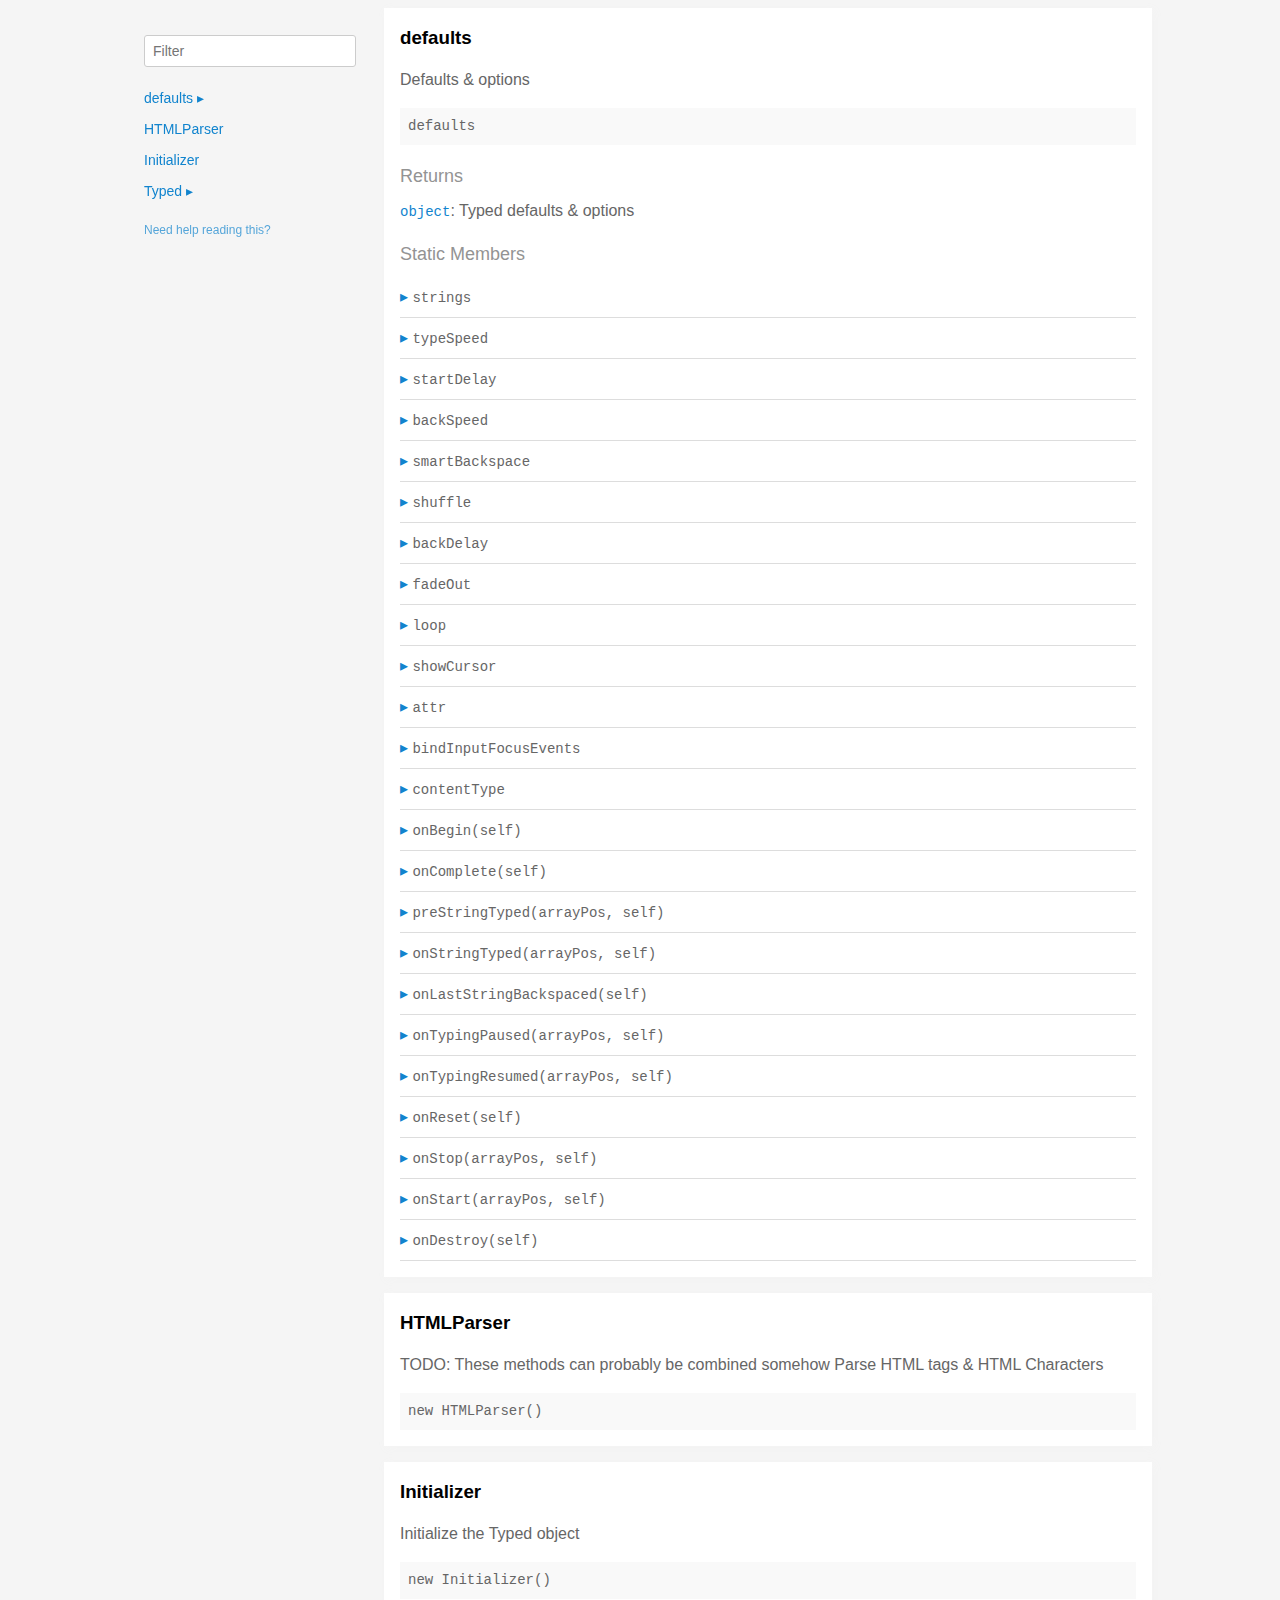
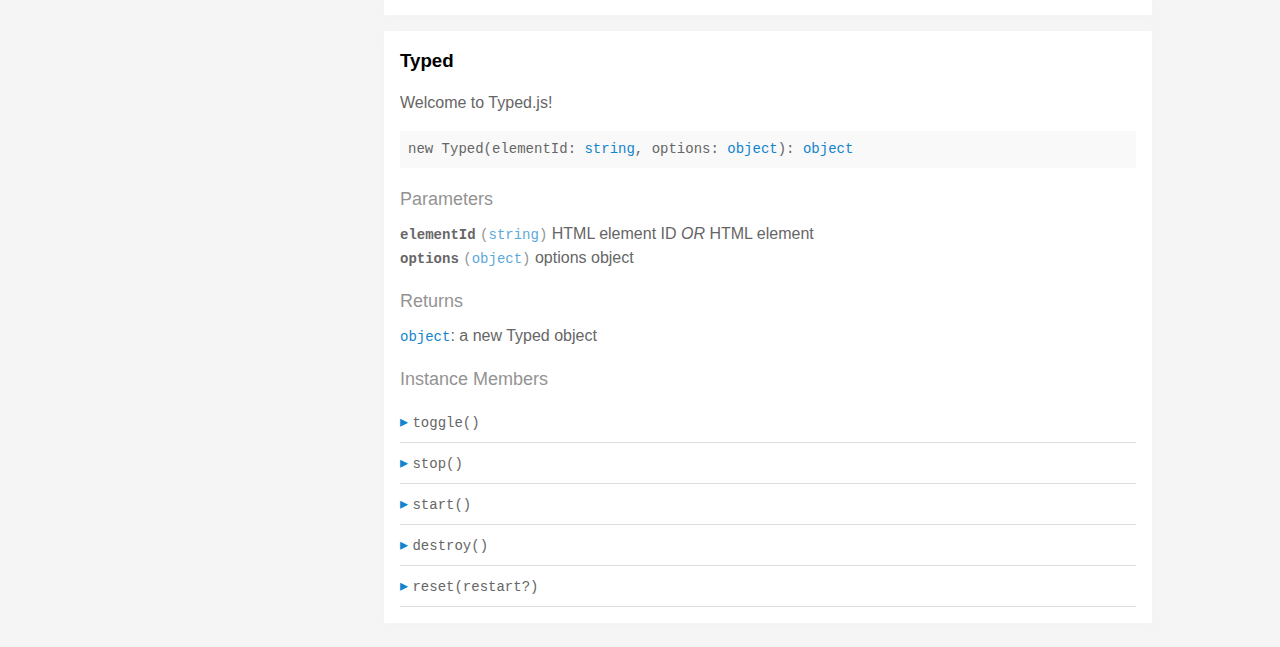
<file: js/typed.js-master/docs/index.html>
<!doctype html>
<html>
<head>
  <meta charset='utf-8' />
  <title>  | Documentation</title>
  <meta name='viewport' content='width=device-width,initial-scale=1'>
  <link href='assets/bass.css' type='text/css' rel='stylesheet' />
  <link href='assets/style.css' type='text/css' rel='stylesheet' />
  <link href='assets/github.css' type='text/css' rel='stylesheet' />
</head>
<body class='documentation'>
  <div class='max-width-4 mx-auto'>
    <div class='clearfix md-mxn2'>
      <div class='fixed xs-hide fix-3 overflow-auto max-height-100'>
        <div class='py1 px2'>
          <h3 class='mb0 no-anchor'></h3>
          <div class='mb1'><code></code></div>
          <input
            placeholder='Filter'
            id='filter-input'
            class='col12 block input'
            type='text' />
          <div id='toc'>
            <ul class='list-reset h5 py1-ul'>
              
                
                <li><a
                  href='#defaults'
                  class=" toggle-sibling">
                  defaults
                  <span class='icon'>▸</span>
                </a>
                
                <div class='toggle-target display-none'>
                  
                  <ul class='list-reset py1-ul pl1'>
                    <li class='h5'><span>Static members</span></li>
                    
                      <li><a
                        href='#defaults.strings'
                        class='regular pre-open'>
                        .strings
                      </a></li>
                    
                      <li><a
                        href='#defaults.typeSpeed'
                        class='regular pre-open'>
                        .typeSpeed
                      </a></li>
                    
                      <li><a
                        href='#defaults.startDelay'
                        class='regular pre-open'>
                        .startDelay
                      </a></li>
                    
                      <li><a
                        href='#defaults.backSpeed'
                        class='regular pre-open'>
                        .backSpeed
                      </a></li>
                    
                      <li><a
                        href='#defaults.smartBackspace'
                        class='regular pre-open'>
                        .smartBackspace
                      </a></li>
                    
                      <li><a
                        href='#defaults.shuffle'
                        class='regular pre-open'>
                        .shuffle
                      </a></li>
                    
                      <li><a
                        href='#defaults.backDelay'
                        class='regular pre-open'>
                        .backDelay
                      </a></li>
                    
                      <li><a
                        href='#defaults.fadeOut'
                        class='regular pre-open'>
                        .fadeOut
                      </a></li>
                    
                      <li><a
                        href='#defaults.loop'
                        class='regular pre-open'>
                        .loop
                      </a></li>
                    
                      <li><a
                        href='#defaults.showCursor'
                        class='regular pre-open'>
                        .showCursor
                      </a></li>
                    
                      <li><a
                        href='#defaults.attr'
                        class='regular pre-open'>
                        .attr
                      </a></li>
                    
                      <li><a
                        href='#defaults.bindInputFocusEvents'
                        class='regular pre-open'>
                        .bindInputFocusEvents
                      </a></li>
                    
                      <li><a
                        href='#defaults.contentType'
                        class='regular pre-open'>
                        .contentType
                      </a></li>

                      <li><a
                        href='#defaults.onBegin'
                        class='regular pre-open'>
                        .onBegin
                      </a></li>

                      <li><a
                        href='#defaults.onComplete'
                        class='regular pre-open'>
                        .onComplete
                      </a></li>
                    
                      <li><a
                        href='#defaults.preStringTyped'
                        class='regular pre-open'>
                        .preStringTyped
                      </a></li>
                    
                      <li><a
                        href='#defaults.onStringTyped'
                        class='regular pre-open'>
                        .onStringTyped
                      </a></li>
                    
                      <li><a
                        href='#defaults.onLastStringBackspaced'
                        class='regular pre-open'>
                        .onLastStringBackspaced
                      </a></li>
                    
                      <li><a
                        href='#defaults.onTypingPaused'
                        class='regular pre-open'>
                        .onTypingPaused
                      </a></li>
                    
                      <li><a
                        href='#defaults.onTypingResumed'
                        class='regular pre-open'>
                        .onTypingResumed
                      </a></li>
                    
                      <li><a
                        href='#defaults.onReset'
                        class='regular pre-open'>
                        .onReset
                      </a></li>
                    
                      <li><a
                        href='#defaults.onStop'
                        class='regular pre-open'>
                        .onStop
                      </a></li>
                    
                      <li><a
                        href='#defaults.onStart'
                        class='regular pre-open'>
                        .onStart
                      </a></li>
                    
                      <li><a
                        href='#defaults.onDestroy'
                        class='regular pre-open'>
                        .onDestroy
                      </a></li>
                    
                    </ul>
                  
                  
                  
                </div>
                
                </li>
              
                
                <li><a
                  href='#htmlparser'
                  class="">
                  HTMLParser
                  
                </a>
                
                </li>
              
                
                <li><a
                  href='#initializer'
                  class="">
                  Initializer
                  
                </a>
                
                </li>
              
                
                <li><a
                  href='#typed'
                  class=" toggle-sibling">
                  Typed
                  <span class='icon'>▸</span>
                </a>
                
                <div class='toggle-target display-none'>
                  
                  
                    <ul class='list-reset py1-ul pl1'>
                      <li class='h5'><span>Instance members</span></li>
                      
                      <li><a
                        href='#Typed#toggle'
                        class='regular pre-open'>
                        #toggle
                      </a></li>
                      
                      <li><a
                        href='#Typed#stop'
                        class='regular pre-open'>
                        #stop
                      </a></li>
                      
                      <li><a
                        href='#Typed#start'
                        class='regular pre-open'>
                        #start
                      </a></li>
                      
                      <li><a
                        href='#Typed#destroy'
                        class='regular pre-open'>
                        #destroy
                      </a></li>
                      
                      <li><a
                        href='#Typed#reset'
                        class='regular pre-open'>
                        #reset
                      </a></li>
                      
                    </ul>
                  
                  
                </div>
                
                </li>
              
            </ul>
          </div>
          <div class='mt1 h6 quiet'>
            <a href='http://documentation.js.org/reading-documentation.html'>Need help reading this?</a>
          </div>
        </div>
      </div>
      <div class='fix-margin-3'>
        
          
            <section class='p2 mb2 clearfix bg-white minishadow'>

  
  <div class='clearfix'>
    
    <h3 class='fl m0' id='defaults'>
      defaults
    </h3>
    
    
  </div>
  

  <p>Defaults &#x26; options</p>


  <div class='pre p1 fill-light mt0'>defaults</div>
  
  

  
  
  
  
  

  

  

  
    
      <div class='py1 quiet mt1 prose-big'>Returns</div>
      <code><a href="https://developer.mozilla.org/en-US/docs/Web/JavaScript/Reference/Global_Objects/Object">object</a></code>:
        Typed defaults &#x26; options

      
    
  

  

  

  
    <div class='py1 quiet mt1 prose-big'>Static Members</div>
    <div class="clearfix">
  
    <div class='border-bottom' id='defaults.strings'>
      <div class="clearfix small pointer toggle-sibling">
        <div class="py1 contain">
            <a class='icon pin-right py1 dark-link caret-right'>▸</a>
            <span class='code strong strong truncate'>strings</span>
        </div>
      </div>
      <div class="clearfix display-none toggle-target">
        <section class='p2 mb2 clearfix bg-white minishadow'>

  

  

  <div class='pre p1 fill-light mt0'>strings</div>
  
  

  
  
  
  
  

  

  
    <div class='py1 quiet mt1 prose-big'>Properties</div>
    <div>
      
        <div class='space-bottom0'>
          <span class='code bold'>strings</span> <code class='quiet'>(<a href="https://developer.mozilla.org/en-US/docs/Web/JavaScript/Reference/Global_Objects/Array">array</a>)</code>
          : strings to be typed

          
        </div>
      
        <div class='space-bottom0'>
          <span class='code bold'>stringsElement</span> <code class='quiet'>(<a href="https://developer.mozilla.org/en-US/docs/Web/JavaScript/Reference/Global_Objects/String">string</a>)</code>
          : ID of element containing string children

          
        </div>
      
    </div>
  

  

  

  

  

  

  
</section>

      </div>
    </div>
  
    <div class='border-bottom' id='defaults.typeSpeed'>
      <div class="clearfix small pointer toggle-sibling">
        <div class="py1 contain">
            <a class='icon pin-right py1 dark-link caret-right'>▸</a>
            <span class='code strong strong truncate'>typeSpeed</span>
        </div>
      </div>
      <div class="clearfix display-none toggle-target">
        <section class='p2 mb2 clearfix bg-white minishadow'>

  

  

  <div class='pre p1 fill-light mt0'>typeSpeed</div>
  
  

  
  
  
  
  

  

  
    <div class='py1 quiet mt1 prose-big'>Properties</div>
    <div>
      
        <div class='space-bottom0'>
          <span class='code bold'>typeSpeed</span> <code class='quiet'>(<a href="https://developer.mozilla.org/en-US/docs/Web/JavaScript/Reference/Global_Objects/Number">number</a>)</code>
          : type speed in milliseconds

          
        </div>
      
    </div>
  

  

  

  

  

  

  
</section>

      </div>
    </div>
  
    <div class='border-bottom' id='defaults.startDelay'>
      <div class="clearfix small pointer toggle-sibling">
        <div class="py1 contain">
            <a class='icon pin-right py1 dark-link caret-right'>▸</a>
            <span class='code strong strong truncate'>startDelay</span>
        </div>
      </div>
      <div class="clearfix display-none toggle-target">
        <section class='p2 mb2 clearfix bg-white minishadow'>

  

  

  <div class='pre p1 fill-light mt0'>startDelay</div>
  
  

  
  
  
  
  

  

  
    <div class='py1 quiet mt1 prose-big'>Properties</div>
    <div>
      
        <div class='space-bottom0'>
          <span class='code bold'>startDelay</span> <code class='quiet'>(<a href="https://developer.mozilla.org/en-US/docs/Web/JavaScript/Reference/Global_Objects/Number">number</a>)</code>
          : time before typing starts in milliseconds

          
        </div>
      
    </div>
  

  

  

  

  

  

  
</section>

      </div>
    </div>
  
    <div class='border-bottom' id='defaults.backSpeed'>
      <div class="clearfix small pointer toggle-sibling">
        <div class="py1 contain">
            <a class='icon pin-right py1 dark-link caret-right'>▸</a>
            <span class='code strong strong truncate'>backSpeed</span>
        </div>
      </div>
      <div class="clearfix display-none toggle-target">
        <section class='p2 mb2 clearfix bg-white minishadow'>

  

  

  <div class='pre p1 fill-light mt0'>backSpeed</div>
  
  

  
  
  
  
  

  

  
    <div class='py1 quiet mt1 prose-big'>Properties</div>
    <div>
      
        <div class='space-bottom0'>
          <span class='code bold'>backSpeed</span> <code class='quiet'>(<a href="https://developer.mozilla.org/en-US/docs/Web/JavaScript/Reference/Global_Objects/Number">number</a>)</code>
          : backspacing speed in milliseconds

          
        </div>
      
    </div>
  

  

  

  

  

  

  
</section>

      </div>
    </div>
  
    <div class='border-bottom' id='defaults.smartBackspace'>
      <div class="clearfix small pointer toggle-sibling">
        <div class="py1 contain">
            <a class='icon pin-right py1 dark-link caret-right'>▸</a>
            <span class='code strong strong truncate'>smartBackspace</span>
        </div>
      </div>
      <div class="clearfix display-none toggle-target">
        <section class='p2 mb2 clearfix bg-white minishadow'>

  

  

  <div class='pre p1 fill-light mt0'>smartBackspace</div>
  
  

  
  
  
  
  

  

  
    <div class='py1 quiet mt1 prose-big'>Properties</div>
    <div>
      
        <div class='space-bottom0'>
          <span class='code bold'>smartBackspace</span> <code class='quiet'>(<a href="https://developer.mozilla.org/en-US/docs/Web/JavaScript/Reference/Global_Objects/Boolean">boolean</a>)</code>
          : only backspace what doesn't match the previous string

          
        </div>
      
    </div>
  

  

  

  

  

  

  
</section>

      </div>
    </div>
  
    <div class='border-bottom' id='defaults.shuffle'>
      <div class="clearfix small pointer toggle-sibling">
        <div class="py1 contain">
            <a class='icon pin-right py1 dark-link caret-right'>▸</a>
            <span class='code strong strong truncate'>shuffle</span>
        </div>
      </div>
      <div class="clearfix display-none toggle-target">
        <section class='p2 mb2 clearfix bg-white minishadow'>

  

  

  <div class='pre p1 fill-light mt0'>shuffle</div>
  
  

  
  
  
  
  

  

  
    <div class='py1 quiet mt1 prose-big'>Properties</div>
    <div>
      
        <div class='space-bottom0'>
          <span class='code bold'>shuffle</span> <code class='quiet'>(<a href="https://developer.mozilla.org/en-US/docs/Web/JavaScript/Reference/Global_Objects/Boolean">boolean</a>)</code>
          : shuffle the strings

          
        </div>
      
    </div>
  

  

  

  

  

  

  
</section>

      </div>
    </div>
  
    <div class='border-bottom' id='defaults.backDelay'>
      <div class="clearfix small pointer toggle-sibling">
        <div class="py1 contain">
            <a class='icon pin-right py1 dark-link caret-right'>▸</a>
            <span class='code strong strong truncate'>backDelay</span>
        </div>
      </div>
      <div class="clearfix display-none toggle-target">
        <section class='p2 mb2 clearfix bg-white minishadow'>

  

  

  <div class='pre p1 fill-light mt0'>backDelay</div>
  
  

  
  
  
  
  

  

  
    <div class='py1 quiet mt1 prose-big'>Properties</div>
    <div>
      
        <div class='space-bottom0'>
          <span class='code bold'>backDelay</span> <code class='quiet'>(<a href="https://developer.mozilla.org/en-US/docs/Web/JavaScript/Reference/Global_Objects/Number">number</a>)</code>
          : time before backspacing in milliseconds

          
        </div>
      
    </div>
  

  

  

  

  

  

  
</section>

      </div>
    </div>
  
    <div class='border-bottom' id='defaults.fadeOut'>
      <div class="clearfix small pointer toggle-sibling">
        <div class="py1 contain">
            <a class='icon pin-right py1 dark-link caret-right'>▸</a>
            <span class='code strong strong truncate'>fadeOut</span>
        </div>
      </div>
      <div class="clearfix display-none toggle-target">
        <section class='p2 mb2 clearfix bg-white minishadow'>

  

  

  <div class='pre p1 fill-light mt0'>fadeOut</div>
  
  

  
  
  
  
  

  

  
    <div class='py1 quiet mt1 prose-big'>Properties</div>
    <div>
      
        <div class='space-bottom0'>
          <span class='code bold'>fadeOut</span> <code class='quiet'>(<a href="https://developer.mozilla.org/en-US/docs/Web/JavaScript/Reference/Global_Objects/Boolean">boolean</a>)</code>
          : Fade out instead of backspace

          
        </div>
      
        <div class='space-bottom0'>
          <span class='code bold'>fadeOutClass</span> <code class='quiet'>(<a href="https://developer.mozilla.org/en-US/docs/Web/JavaScript/Reference/Global_Objects/String">string</a>)</code>
          : css class for fade animation

          
        </div>
      
        <div class='space-bottom0'>
          <span class='code bold'>fadeOutDelay</span> <code class='quiet'>(<a href="https://developer.mozilla.org/en-US/docs/Web/JavaScript/Reference/Global_Objects/Boolean">boolean</a>)</code>
          : Fade out delay in milliseconds

          
        </div>
      
    </div>
  

  

  

  

  

  

  
</section>

      </div>
    </div>
  
    <div class='border-bottom' id='defaults.loop'>
      <div class="clearfix small pointer toggle-sibling">
        <div class="py1 contain">
            <a class='icon pin-right py1 dark-link caret-right'>▸</a>
            <span class='code strong strong truncate'>loop</span>
        </div>
      </div>
      <div class="clearfix display-none toggle-target">
        <section class='p2 mb2 clearfix bg-white minishadow'>

  

  

  <div class='pre p1 fill-light mt0'>loop</div>
  
  

  
  
  
  
  

  

  
    <div class='py1 quiet mt1 prose-big'>Properties</div>
    <div>
      
        <div class='space-bottom0'>
          <span class='code bold'>loop</span> <code class='quiet'>(<a href="https://developer.mozilla.org/en-US/docs/Web/JavaScript/Reference/Global_Objects/Boolean">boolean</a>)</code>
          : loop strings

          
        </div>
      
        <div class='space-bottom0'>
          <span class='code bold'>loopCount</span> <code class='quiet'>(<a href="https://developer.mozilla.org/en-US/docs/Web/JavaScript/Reference/Global_Objects/Number">number</a>)</code>
          : amount of loops

          
        </div>
      
    </div>
  

  

  

  

  

  

  
</section>

      </div>
    </div>
  
    <div class='border-bottom' id='defaults.showCursor'>
      <div class="clearfix small pointer toggle-sibling">
        <div class="py1 contain">
            <a class='icon pin-right py1 dark-link caret-right'>▸</a>
            <span class='code strong strong truncate'>showCursor</span>
        </div>
      </div>
      <div class="clearfix display-none toggle-target">
        <section class='p2 mb2 clearfix bg-white minishadow'>

  

  

  <div class='pre p1 fill-light mt0'>showCursor</div>
  
  

  
  
  
  
  

  

  
    <div class='py1 quiet mt1 prose-big'>Properties</div>
    <div>
      
        <div class='space-bottom0'>
          <span class='code bold'>showCursor</span> <code class='quiet'>(<a href="https://developer.mozilla.org/en-US/docs/Web/JavaScript/Reference/Global_Objects/Boolean">boolean</a>)</code>
          : show cursor

          
        </div>
      
        <div class='space-bottom0'>
          <span class='code bold'>cursorChar</span> <code class='quiet'>(<a href="https://developer.mozilla.org/en-US/docs/Web/JavaScript/Reference/Global_Objects/String">string</a>)</code>
          : character for cursor

          
        </div>
      
        <div class='space-bottom0'>
          <span class='code bold'>autoInsertCss</span> <code class='quiet'>(<a href="https://developer.mozilla.org/en-US/docs/Web/JavaScript/Reference/Global_Objects/Boolean">boolean</a>)</code>
          : insert CSS for cursor and fadeOut into HTML 
<head>

          
        </div>
      
    </div>
  

  

  

  

  

  

  
</section>

      </div>
    </div>
  
    <div class='border-bottom' id='defaults.attr'>
      <div class="clearfix small pointer toggle-sibling">
        <div class="py1 contain">
            <a class='icon pin-right py1 dark-link caret-right'>▸</a>
            <span class='code strong strong truncate'>attr</span>
        </div>
      </div>
      <div class="clearfix display-none toggle-target">
        <section class='p2 mb2 clearfix bg-white minishadow'>

  

  

  <div class='pre p1 fill-light mt0'>attr</div>
  
  

  
  
  
  
  

  

  
    <div class='py1 quiet mt1 prose-big'>Properties</div>
    <div>
      
        <div class='space-bottom0'>
          <span class='code bold'>attr</span> <code class='quiet'>(<a href="https://developer.mozilla.org/en-US/docs/Web/JavaScript/Reference/Global_Objects/String">string</a>)</code>
          : attribute for typing
Ex: input placeholder, value, or just HTML text

          
        </div>
      
    </div>
  

  

  

  

  

  

  
</section>

      </div>
    </div>
  
    <div class='border-bottom' id='defaults.bindInputFocusEvents'>
      <div class="clearfix small pointer toggle-sibling">
        <div class="py1 contain">
            <a class='icon pin-right py1 dark-link caret-right'>▸</a>
            <span class='code strong strong truncate'>bindInputFocusEvents</span>
        </div>
      </div>
      <div class="clearfix display-none toggle-target">
        <section class='p2 mb2 clearfix bg-white minishadow'>

  

  

  <div class='pre p1 fill-light mt0'>bindInputFocusEvents</div>
  
  

  
  
  
  
  

  

  
    <div class='py1 quiet mt1 prose-big'>Properties</div>
    <div>
      
        <div class='space-bottom0'>
          <span class='code bold'>bindInputFocusEvents</span> <code class='quiet'>(<a href="https://developer.mozilla.org/en-US/docs/Web/JavaScript/Reference/Global_Objects/Boolean">boolean</a>)</code>
          : bind to focus and blur if el is text input

          
        </div>
      
    </div>
  

  

  

  

  

  

  
</section>

      </div>
    </div>
  
    <div class='border-bottom' id='defaults.contentType'>
      <div class="clearfix small pointer toggle-sibling">
        <div class="py1 contain">
            <a class='icon pin-right py1 dark-link caret-right'>▸</a>
            <span class='code strong strong truncate'>contentType</span>
        </div>
      </div>
      <div class="clearfix display-none toggle-target">
        <section class='p2 mb2 clearfix bg-white minishadow'>

  

  

  <div class='pre p1 fill-light mt0'>contentType</div>
  
  

  
  
  
  
  

  

  
    <div class='py1 quiet mt1 prose-big'>Properties</div>
    <div>
      
        <div class='space-bottom0'>
          <span class='code bold'>contentType</span> <code class='quiet'>(<a href="https://developer.mozilla.org/en-US/docs/Web/JavaScript/Reference/Global_Objects/String">string</a>)</code>
          : 'html' or 'null' for plaintext

          
        </div>
      
    </div>
  

  

  

  

  

  

  
</section>

      </div>
    </div>
  
    <div class='border-bottom' id='defaults.onBegin'>
      <div class="clearfix small pointer toggle-sibling">
        <div class="py1 contain">
            <a class='icon pin-right py1 dark-link caret-right'>▸</a>
            <span class='code strong strong truncate'>onBegin(self)</span>
        </div>
      </div>
      <div class="clearfix display-none toggle-target">
        <section class='p2 mb2 clearfix bg-white minishadow'>

  

  <p>Before it begins typing</p>

  <div class='pre p1 fill-light mt0'>onBegin(self: <a href="#typed">Typed</a>)</div>
  
    <div class='py1 quiet mt1 prose-big'>Parameters</div>
    <div class='prose'>
      
        <div class='space-bottom0'>
          <div>
            <span class='code bold'>self</span> <code class='quiet'>(<a href="#typed">Typed</a>)</code>
	    
          </div>
          
        </div>
      
    </div>
  
</section>

      </div>
    </div>

    <div class='border-bottom' id='defaults.onComplete'>
      <div class="clearfix small pointer toggle-sibling">
        <div class="py1 contain">
            <a class='icon pin-right py1 dark-link caret-right'>▸</a>
            <span class='code strong strong truncate'>onComplete(self)</span>
        </div>
      </div>
      <div class="clearfix display-none toggle-target">
        <section class='p2 mb2 clearfix bg-white minishadow'>

  

  <p>All typing is complete</p>


  <div class='pre p1 fill-light mt0'>onComplete(self: <a href="#typed">Typed</a>)</div>
  
  

  
  
  
  
  

  
    <div class='py1 quiet mt1 prose-big'>Parameters</div>
    <div class='prose'>
      
        <div class='space-bottom0'>
          <div>
            <span class='code bold'>self</span> <code class='quiet'>(<a href="#typed">Typed</a>)</code>
	    
          </div>
          
        </div>
      
    </div>
  

  

  

  

  

  

  

  
</section>

      </div>
    </div>
  
    <div class='border-bottom' id='defaults.preStringTyped'>
      <div class="clearfix small pointer toggle-sibling">
        <div class="py1 contain">
            <a class='icon pin-right py1 dark-link caret-right'>▸</a>
            <span class='code strong strong truncate'>preStringTyped(arrayPos, self)</span>
        </div>
      </div>
      <div class="clearfix display-none toggle-target">
        <section class='p2 mb2 clearfix bg-white minishadow'>

  

  <p>Before each string is typed</p>


  <div class='pre p1 fill-light mt0'>preStringTyped(arrayPos: <a href="https://developer.mozilla.org/en-US/docs/Web/JavaScript/Reference/Global_Objects/Number">number</a>, self: <a href="#typed">Typed</a>)</div>
  
  

  
  
  
  
  

  
    <div class='py1 quiet mt1 prose-big'>Parameters</div>
    <div class='prose'>
      
        <div class='space-bottom0'>
          <div>
            <span class='code bold'>arrayPos</span> <code class='quiet'>(<a href="https://developer.mozilla.org/en-US/docs/Web/JavaScript/Reference/Global_Objects/Number">number</a>)</code>
	    
          </div>
          
        </div>
      
        <div class='space-bottom0'>
          <div>
            <span class='code bold'>self</span> <code class='quiet'>(<a href="#typed">Typed</a>)</code>
	    
          </div>
          
        </div>
      
    </div>
  

  

  

  

  

  

  

  
</section>

      </div>
    </div>
  
    <div class='border-bottom' id='defaults.onStringTyped'>
      <div class="clearfix small pointer toggle-sibling">
        <div class="py1 contain">
            <a class='icon pin-right py1 dark-link caret-right'>▸</a>
            <span class='code strong strong truncate'>onStringTyped(arrayPos, self)</span>
        </div>
      </div>
      <div class="clearfix display-none toggle-target">
        <section class='p2 mb2 clearfix bg-white minishadow'>

  

  <p>After each string is typed</p>


  <div class='pre p1 fill-light mt0'>onStringTyped(arrayPos: <a href="https://developer.mozilla.org/en-US/docs/Web/JavaScript/Reference/Global_Objects/Number">number</a>, self: <a href="#typed">Typed</a>)</div>
  
  

  
  
  
  
  

  
    <div class='py1 quiet mt1 prose-big'>Parameters</div>
    <div class='prose'>
      
        <div class='space-bottom0'>
          <div>
            <span class='code bold'>arrayPos</span> <code class='quiet'>(<a href="https://developer.mozilla.org/en-US/docs/Web/JavaScript/Reference/Global_Objects/Number">number</a>)</code>
	    
          </div>
          
        </div>
      
        <div class='space-bottom0'>
          <div>
            <span class='code bold'>self</span> <code class='quiet'>(<a href="#typed">Typed</a>)</code>
	    
          </div>
          
        </div>
      
    </div>
  

  

  

  

  

  

  

  
</section>

      </div>
    </div>
  
    <div class='border-bottom' id='defaults.onLastStringBackspaced'>
      <div class="clearfix small pointer toggle-sibling">
        <div class="py1 contain">
            <a class='icon pin-right py1 dark-link caret-right'>▸</a>
            <span class='code strong strong truncate'>onLastStringBackspaced(self)</span>
        </div>
      </div>
      <div class="clearfix display-none toggle-target">
        <section class='p2 mb2 clearfix bg-white minishadow'>

  

  <p>During looping, after last string is typed</p>


  <div class='pre p1 fill-light mt0'>onLastStringBackspaced(self: <a href="#typed">Typed</a>)</div>
  
  

  
  
  
  
  

  
    <div class='py1 quiet mt1 prose-big'>Parameters</div>
    <div class='prose'>
      
        <div class='space-bottom0'>
          <div>
            <span class='code bold'>self</span> <code class='quiet'>(<a href="#typed">Typed</a>)</code>
	    
          </div>
          
        </div>
      
    </div>
  

  

  

  

  

  

  

  
</section>

      </div>
    </div>
  
    <div class='border-bottom' id='defaults.onTypingPaused'>
      <div class="clearfix small pointer toggle-sibling">
        <div class="py1 contain">
            <a class='icon pin-right py1 dark-link caret-right'>▸</a>
            <span class='code strong strong truncate'>onTypingPaused(arrayPos, self)</span>
        </div>
      </div>
      <div class="clearfix display-none toggle-target">
        <section class='p2 mb2 clearfix bg-white minishadow'>

  

  <p>Typing has been stopped</p>


  <div class='pre p1 fill-light mt0'>onTypingPaused(arrayPos: <a href="https://developer.mozilla.org/en-US/docs/Web/JavaScript/Reference/Global_Objects/Number">number</a>, self: <a href="#typed">Typed</a>)</div>
  
  

  
  
  
  
  

  
    <div class='py1 quiet mt1 prose-big'>Parameters</div>
    <div class='prose'>
      
        <div class='space-bottom0'>
          <div>
            <span class='code bold'>arrayPos</span> <code class='quiet'>(<a href="https://developer.mozilla.org/en-US/docs/Web/JavaScript/Reference/Global_Objects/Number">number</a>)</code>
	    
          </div>
          
        </div>
      
        <div class='space-bottom0'>
          <div>
            <span class='code bold'>self</span> <code class='quiet'>(<a href="#typed">Typed</a>)</code>
	    
          </div>
          
        </div>
      
    </div>
  

  

  

  

  

  

  

  
</section>

      </div>
    </div>
  
    <div class='border-bottom' id='defaults.onTypingResumed'>
      <div class="clearfix small pointer toggle-sibling">
        <div class="py1 contain">
            <a class='icon pin-right py1 dark-link caret-right'>▸</a>
            <span class='code strong strong truncate'>onTypingResumed(arrayPos, self)</span>
        </div>
      </div>
      <div class="clearfix display-none toggle-target">
        <section class='p2 mb2 clearfix bg-white minishadow'>

  

  <p>Typing has been started after being stopped</p>


  <div class='pre p1 fill-light mt0'>onTypingResumed(arrayPos: <a href="https://developer.mozilla.org/en-US/docs/Web/JavaScript/Reference/Global_Objects/Number">number</a>, self: <a href="#typed">Typed</a>)</div>
  
  

  
  
  
  
  

  
    <div class='py1 quiet mt1 prose-big'>Parameters</div>
    <div class='prose'>
      
        <div class='space-bottom0'>
          <div>
            <span class='code bold'>arrayPos</span> <code class='quiet'>(<a href="https://developer.mozilla.org/en-US/docs/Web/JavaScript/Reference/Global_Objects/Number">number</a>)</code>
	    
          </div>
          
        </div>
      
        <div class='space-bottom0'>
          <div>
            <span class='code bold'>self</span> <code class='quiet'>(<a href="#typed">Typed</a>)</code>
	    
          </div>
          
        </div>
      
    </div>
  

  

  

  

  

  

  

  
</section>

      </div>
    </div>
  
    <div class='border-bottom' id='defaults.onReset'>
      <div class="clearfix small pointer toggle-sibling">
        <div class="py1 contain">
            <a class='icon pin-right py1 dark-link caret-right'>▸</a>
            <span class='code strong strong truncate'>onReset(self)</span>
        </div>
      </div>
      <div class="clearfix display-none toggle-target">
        <section class='p2 mb2 clearfix bg-white minishadow'>

  

  <p>After reset</p>


  <div class='pre p1 fill-light mt0'>onReset(self: <a href="#typed">Typed</a>)</div>
  
  

  
  
  
  
  

  
    <div class='py1 quiet mt1 prose-big'>Parameters</div>
    <div class='prose'>
      
        <div class='space-bottom0'>
          <div>
            <span class='code bold'>self</span> <code class='quiet'>(<a href="#typed">Typed</a>)</code>
	    
          </div>
          
        </div>
      
    </div>
  

  

  

  

  

  

  

  
</section>

      </div>
    </div>
  
    <div class='border-bottom' id='defaults.onStop'>
      <div class="clearfix small pointer toggle-sibling">
        <div class="py1 contain">
            <a class='icon pin-right py1 dark-link caret-right'>▸</a>
            <span class='code strong strong truncate'>onStop(arrayPos, self)</span>
        </div>
      </div>
      <div class="clearfix display-none toggle-target">
        <section class='p2 mb2 clearfix bg-white minishadow'>

  

  <p>After stop</p>


  <div class='pre p1 fill-light mt0'>onStop(arrayPos: <a href="https://developer.mozilla.org/en-US/docs/Web/JavaScript/Reference/Global_Objects/Number">number</a>, self: <a href="#typed">Typed</a>)</div>
  
  

  
  
  
  
  

  
    <div class='py1 quiet mt1 prose-big'>Parameters</div>
    <div class='prose'>
      
        <div class='space-bottom0'>
          <div>
            <span class='code bold'>arrayPos</span> <code class='quiet'>(<a href="https://developer.mozilla.org/en-US/docs/Web/JavaScript/Reference/Global_Objects/Number">number</a>)</code>
	    
          </div>
          
        </div>
      
        <div class='space-bottom0'>
          <div>
            <span class='code bold'>self</span> <code class='quiet'>(<a href="#typed">Typed</a>)</code>
	    
          </div>
          
        </div>
      
    </div>
  

  

  

  

  

  

  

  
</section>

      </div>
    </div>
  
    <div class='border-bottom' id='defaults.onStart'>
      <div class="clearfix small pointer toggle-sibling">
        <div class="py1 contain">
            <a class='icon pin-right py1 dark-link caret-right'>▸</a>
            <span class='code strong strong truncate'>onStart(arrayPos, self)</span>
        </div>
      </div>
      <div class="clearfix display-none toggle-target">
        <section class='p2 mb2 clearfix bg-white minishadow'>

  

  <p>After start</p>


  <div class='pre p1 fill-light mt0'>onStart(arrayPos: <a href="https://developer.mozilla.org/en-US/docs/Web/JavaScript/Reference/Global_Objects/Number">number</a>, self: <a href="#typed">Typed</a>)</div>
  
  

  
  
  
  
  

  
    <div class='py1 quiet mt1 prose-big'>Parameters</div>
    <div class='prose'>
      
        <div class='space-bottom0'>
          <div>
            <span class='code bold'>arrayPos</span> <code class='quiet'>(<a href="https://developer.mozilla.org/en-US/docs/Web/JavaScript/Reference/Global_Objects/Number">number</a>)</code>
	    
          </div>
          
        </div>
      
        <div class='space-bottom0'>
          <div>
            <span class='code bold'>self</span> <code class='quiet'>(<a href="#typed">Typed</a>)</code>
	    
          </div>
          
        </div>
      
    </div>
  

  

  

  

  

  

  

  
</section>

      </div>
    </div>
  
    <div class='border-bottom' id='defaults.onDestroy'>
      <div class="clearfix small pointer toggle-sibling">
        <div class="py1 contain">
            <a class='icon pin-right py1 dark-link caret-right'>▸</a>
            <span class='code strong strong truncate'>onDestroy(self)</span>
        </div>
      </div>
      <div class="clearfix display-none toggle-target">
        <section class='p2 mb2 clearfix bg-white minishadow'>

  

  <p>After destroy</p>


  <div class='pre p1 fill-light mt0'>onDestroy(self: <a href="#typed">Typed</a>)</div>
  
  

  
  
  
  
  

  
    <div class='py1 quiet mt1 prose-big'>Parameters</div>
    <div class='prose'>
      
        <div class='space-bottom0'>
          <div>
            <span class='code bold'>self</span> <code class='quiet'>(<a href="#typed">Typed</a>)</code>
	    
          </div>
          
        </div>
      
    </div>
  

  

  

  

  

  

  

  
</section>

      </div>
    </div>
  
</div>

  

  

  
</section>

          
        
          
            <section class='p2 mb2 clearfix bg-white minishadow'>

  
  <div class='clearfix'>
    
    <h3 class='fl m0' id='htmlparser'>
      HTMLParser
    </h3>
    
    
  </div>
  

  <p>TODO: These methods can probably be combined somehow
Parse HTML tags &#x26; HTML Characters</p>


  <div class='pre p1 fill-light mt0'>new HTMLParser()</div>
  
  

  
  
  
  
  

  

  

  

  

  

  

  

  
</section>

          
        
          
            <section class='p2 mb2 clearfix bg-white minishadow'>

  
  <div class='clearfix'>
    
    <h3 class='fl m0' id='initializer'>
      Initializer
    </h3>
    
    
  </div>
  

  <p>Initialize the Typed object</p>


  <div class='pre p1 fill-light mt0'>new Initializer()</div>
  
  

  
  
  
  
  

  

  

  

  

  

  

  

  
</section>

          
        
          
            <section class='p2 mb2 clearfix bg-white minishadow'>

  
  <div class='clearfix'>
    
    <h3 class='fl m0' id='typed'>
      Typed
    </h3>
    
    
  </div>
  

  <p>Welcome to Typed.js!</p>


  <div class='pre p1 fill-light mt0'>new Typed(elementId: <a href="https://developer.mozilla.org/en-US/docs/Web/JavaScript/Reference/Global_Objects/String">string</a>, options: <a href="https://developer.mozilla.org/en-US/docs/Web/JavaScript/Reference/Global_Objects/Object">object</a>): <a href="https://developer.mozilla.org/en-US/docs/Web/JavaScript/Reference/Global_Objects/Object">object</a></div>
  
  

  
  
  
  
  

  
    <div class='py1 quiet mt1 prose-big'>Parameters</div>
    <div class='prose'>
      
        <div class='space-bottom0'>
          <div>
            <span class='code bold'>elementId</span> <code class='quiet'>(<a href="https://developer.mozilla.org/en-US/docs/Web/JavaScript/Reference/Global_Objects/String">string</a>)</code>
	    HTML element ID 
<em>OR</em>
 HTML element

          </div>
          
        </div>
      
        <div class='space-bottom0'>
          <div>
            <span class='code bold'>options</span> <code class='quiet'>(<a href="https://developer.mozilla.org/en-US/docs/Web/JavaScript/Reference/Global_Objects/Object">object</a>)</code>
	    options object

          </div>
          
        </div>
      
    </div>
  

  

  
    
      <div class='py1 quiet mt1 prose-big'>Returns</div>
      <code><a href="https://developer.mozilla.org/en-US/docs/Web/JavaScript/Reference/Global_Objects/Object">object</a></code>:
        a new Typed object

      
    
  

  

  

  

  
    <div class='py1 quiet mt1 prose-big'>Instance Members</div>
    <div class="clearfix">
  
    <div class='border-bottom' id='Typed#toggle'>
      <div class="clearfix small pointer toggle-sibling">
        <div class="py1 contain">
            <a class='icon pin-right py1 dark-link caret-right'>▸</a>
            <span class='code strong strong truncate'>toggle()</span>
        </div>
      </div>
      <div class="clearfix display-none toggle-target">
        <section class='p2 mb2 clearfix bg-white minishadow'>

  

  <p>Toggle start() and stop() of the Typed instance</p>


  <div class='pre p1 fill-light mt0'>toggle()</div>
  
  

  
  
  
  
  

  

  

  

  

  

  

  

  
</section>

      </div>
    </div>
  
    <div class='border-bottom' id='Typed#stop'>
      <div class="clearfix small pointer toggle-sibling">
        <div class="py1 contain">
            <a class='icon pin-right py1 dark-link caret-right'>▸</a>
            <span class='code strong strong truncate'>stop()</span>
        </div>
      </div>
      <div class="clearfix display-none toggle-target">
        <section class='p2 mb2 clearfix bg-white minishadow'>

  

  <p>Stop typing / backspacing and enable cursor blinking</p>


  <div class='pre p1 fill-light mt0'>stop()</div>
  
  

  
  
  
  
  

  

  

  

  

  

  

  

  
</section>

      </div>
    </div>
  
    <div class='border-bottom' id='Typed#start'>
      <div class="clearfix small pointer toggle-sibling">
        <div class="py1 contain">
            <a class='icon pin-right py1 dark-link caret-right'>▸</a>
            <span class='code strong strong truncate'>start()</span>
        </div>
      </div>
      <div class="clearfix display-none toggle-target">
        <section class='p2 mb2 clearfix bg-white minishadow'>

  

  <p>Start typing / backspacing after being stopped</p>


  <div class='pre p1 fill-light mt0'>start()</div>
  
  

  
  
  
  
  

  

  

  

  

  

  

  

  
</section>

      </div>
    </div>
  
    <div class='border-bottom' id='Typed#destroy'>
      <div class="clearfix small pointer toggle-sibling">
        <div class="py1 contain">
            <a class='icon pin-right py1 dark-link caret-right'>▸</a>
            <span class='code strong strong truncate'>destroy()</span>
        </div>
      </div>
      <div class="clearfix display-none toggle-target">
        <section class='p2 mb2 clearfix bg-white minishadow'>

  

  <p>Destroy this instance of Typed</p>


  <div class='pre p1 fill-light mt0'>destroy()</div>
  
  

  
  
  
  
  

  

  

  

  

  

  

  

  
</section>

      </div>
    </div>
  
    <div class='border-bottom' id='Typed#reset'>
      <div class="clearfix small pointer toggle-sibling">
        <div class="py1 contain">
            <a class='icon pin-right py1 dark-link caret-right'>▸</a>
            <span class='code strong strong truncate'>reset(restart?)</span>
        </div>
      </div>
      <div class="clearfix display-none toggle-target">
        <section class='p2 mb2 clearfix bg-white minishadow'>

  

  <p>Reset Typed and optionally restarts</p>


  <div class='pre p1 fill-light mt0'>reset(restart: <a href="https://developer.mozilla.org/en-US/docs/Web/JavaScript/Reference/Global_Objects/Boolean">boolean</a>?= nser)</div>
  
  

  
  
  
  
  

  
    <div class='py1 quiet mt1 prose-big'>Parameters</div>
    <div class='prose'>
      
        <div class='space-bottom0'>
          <div>
            <span class='code bold'>restart</span> <code class='quiet'>(<a href="https://developer.mozilla.org/en-US/docs/Web/JavaScript/Reference/Global_Objects/Boolean">boolean</a>?= nser)</code>
	    
          </div>
          
        </div>
      
    </div>
  

  

  

  

  

  

  

  
</section>

      </div>
    </div>
  
</div>

  

  
</section>

          
        
      </div>
    </div>
  </div>
  <script src='assets/anchor.js'></script>
  <script src='assets/site.js'></script>
</body>
</html>
</file>
<file: js/typed.js-master/docs/assets/bass.css>
/*! Basscss | http://basscss.com | MIT License */

.h1{ font-size: 2rem }
.h2{ font-size: 1.5rem }
.h3{ font-size: 1.25rem }
.h4{ font-size: 1rem }
.h5{ font-size: .875rem }
.h6{ font-size: .75rem }

.font-family-inherit{ font-family:inherit }
.font-size-inherit{ font-size:inherit }
.text-decoration-none{ text-decoration:none }

.bold{ font-weight: bold; font-weight: bold }
.regular{ font-weight:normal }
.italic{ font-style:italic }
.caps{ text-transform:uppercase; letter-spacing: .2em; }

.left-align{ text-align:left }
.center{ text-align:center }
.right-align{ text-align:right }
.justify{ text-align:justify }

.nowrap{ white-space:nowrap }
.break-word{ word-wrap:break-word }

.line-height-1{ line-height: 1 }
.line-height-2{ line-height: 1.125 }
.line-height-3{ line-height: 1.25 }
.line-height-4{ line-height: 1.5 }

.list-style-none{ list-style:none }
.underline{ text-decoration:underline }

.truncate{
  max-width:100%;
  overflow:hidden;
  text-overflow:ellipsis;
  white-space:nowrap;
}

.list-reset{
  list-style:none;
  padding-left:0;
}

.inline{ display:inline }
.block{ display:block }
.inline-block{ display:inline-block }
.table{ display:table }
.table-cell{ display:table-cell }

.overflow-hidden{ overflow:hidden }
.overflow-scroll{ overflow:scroll }
.overflow-auto{ overflow:auto }

.clearfix:before,
.clearfix:after{
  content:" ";
  display:table
}
.clearfix:after{ clear:both }

.left{ float:left }
.right{ float:right }

.fit{ max-width:100% }

.max-width-1{ max-width: 24rem }
.max-width-2{ max-width: 32rem }
.max-width-3{ max-width: 48rem }
.max-width-4{ max-width: 64rem }

.border-box{ box-sizing:border-box }

.align-baseline{ vertical-align:baseline }
.align-top{ vertical-align:top }
.align-middle{ vertical-align:middle }
.align-bottom{ vertical-align:bottom }

.m0{ margin:0 }
.mt0{ margin-top:0 }
.mr0{ margin-right:0 }
.mb0{ margin-bottom:0 }
.ml0{ margin-left:0 }
.mx0{ margin-left:0; margin-right:0 }
.my0{ margin-top:0; margin-bottom:0 }

.m1{ margin: .5rem }
.mt1{ margin-top: .5rem }
.mr1{ margin-right: .5rem }
.mb1{ margin-bottom: .5rem }
.ml1{ margin-left: .5rem }
.mx1{ margin-left: .5rem; margin-right: .5rem }
.my1{ margin-top: .5rem; margin-bottom: .5rem }

.m2{ margin: 1rem }
.mt2{ margin-top: 1rem }
.mr2{ margin-right: 1rem }
.mb2{ margin-bottom: 1rem }
.ml2{ margin-left: 1rem }
.mx2{ margin-left: 1rem; margin-right: 1rem }
.my2{ margin-top: 1rem; margin-bottom: 1rem }

.m3{ margin: 2rem }
.mt3{ margin-top: 2rem }
.mr3{ margin-right: 2rem }
.mb3{ margin-bottom: 2rem }
.ml3{ margin-left: 2rem }
.mx3{ margin-left: 2rem; margin-right: 2rem }
.my3{ margin-top: 2rem; margin-bottom: 2rem }

.m4{ margin: 4rem }
.mt4{ margin-top: 4rem }
.mr4{ margin-right: 4rem }
.mb4{ margin-bottom: 4rem }
.ml4{ margin-left: 4rem }
.mx4{ margin-left: 4rem; margin-right: 4rem }
.my4{ margin-top: 4rem; margin-bottom: 4rem }

.mxn1{ margin-left: -.5rem; margin-right: -.5rem; }
.mxn2{ margin-left: -1rem; margin-right: -1rem; }
.mxn3{ margin-left: -2rem; margin-right: -2rem; }
.mxn4{ margin-left: -4rem; margin-right: -4rem; }

.ml-auto{ margin-left:auto }
.mr-auto{ margin-right:auto }
.mx-auto{ margin-left:auto; margin-right:auto; }

.p0{ padding:0 }
.pt0{ padding-top:0 }
.pr0{ padding-right:0 }
.pb0{ padding-bottom:0 }
.pl0{ padding-left:0 }
.px0{ padding-left:0; padding-right:0 }
.py0{ padding-top:0;  padding-bottom:0 }

.p1{ padding: .5rem }
.pt1{ padding-top: .5rem }
.pr1{ padding-right: .5rem }
.pb1{ padding-bottom: .5rem }
.pl1{ padding-left: .5rem }
.py1{ padding-top: .5rem; padding-bottom: .5rem }
.px1{ padding-left: .5rem; padding-right: .5rem }

.p2{ padding: 1rem }
.pt2{ padding-top: 1rem }
.pr2{ padding-right: 1rem }
.pb2{ padding-bottom: 1rem }
.pl2{ padding-left: 1rem }
.py2{ padding-top: 1rem; padding-bottom: 1rem }
.px2{ padding-left: 1rem; padding-right: 1rem }

.p3{ padding: 2rem }
.pt3{ padding-top: 2rem }
.pr3{ padding-right: 2rem }
.pb3{ padding-bottom: 2rem }
.pl3{ padding-left: 2rem }
.py3{ padding-top: 2rem; padding-bottom: 2rem }
.px3{ padding-left: 2rem; padding-right: 2rem }

.p4{ padding: 4rem }
.pt4{ padding-top: 4rem }
.pr4{ padding-right: 4rem }
.pb4{ padding-bottom: 4rem }
.pl4{ padding-left: 4rem }
.py4{ padding-top: 4rem; padding-bottom: 4rem }
.px4{ padding-left: 4rem; padding-right: 4rem }

.col{
  float:left;
  box-sizing:border-box;
}

.col-right{
  float:right;
  box-sizing:border-box;
}

.col-1{
  width:8.33333%;
}

.col-2{
  width:16.66667%;
}

.col-3{
  width:25%;
}

.col-4{
  width:33.33333%;
}

.col-5{
  width:41.66667%;
}

.col-6{
  width:50%;
}

.col-7{
  width:58.33333%;
}

.col-8{
  width:66.66667%;
}

.col-9{
  width:75%;
}

.col-10{
  width:83.33333%;
}

.col-11{
  width:91.66667%;
}

.col-12{
  width:100%;
}
@media (min-width: 40em){

  .sm-col{
    float:left;
    box-sizing:border-box;
  }

  .sm-col-right{
    float:right;
    box-sizing:border-box;
  }

  .sm-col-1{
    width:8.33333%;
  }

  .sm-col-2{
    width:16.66667%;
  }

  .sm-col-3{
    width:25%;
  }

  .sm-col-4{
    width:33.33333%;
  }

  .sm-col-5{
    width:41.66667%;
  }

  .sm-col-6{
    width:50%;
  }

  .sm-col-7{
    width:58.33333%;
  }

  .sm-col-8{
    width:66.66667%;
  }

  .sm-col-9{
    width:75%;
  }

  .sm-col-10{
    width:83.33333%;
  }

  .sm-col-11{
    width:91.66667%;
  }

  .sm-col-12{
    width:100%;
  }

}
@media (min-width: 52em){

  .md-col{
    float:left;
    box-sizing:border-box;
  }

  .md-col-right{
    float:right;
    box-sizing:border-box;
  }

  .md-col-1{
    width:8.33333%;
  }

  .md-col-2{
    width:16.66667%;
  }

  .md-col-3{
    width:25%;
  }

  .md-col-4{
    width:33.33333%;
  }

  .md-col-5{
    width:41.66667%;
  }

  .md-col-6{
    width:50%;
  }

  .md-col-7{
    width:58.33333%;
  }

  .md-col-8{
    width:66.66667%;
  }

  .md-col-9{
    width:75%;
  }

  .md-col-10{
    width:83.33333%;
  }

  .md-col-11{
    width:91.66667%;
  }

  .md-col-12{
    width:100%;
  }

}
@media (min-width: 64em){

  .lg-col{
    float:left;
    box-sizing:border-box;
  }

  .lg-col-right{
    float:right;
    box-sizing:border-box;
  }

  .lg-col-1{
    width:8.33333%;
  }

  .lg-col-2{
    width:16.66667%;
  }

  .lg-col-3{
    width:25%;
  }

  .lg-col-4{
    width:33.33333%;
  }

  .lg-col-5{
    width:41.66667%;
  }

  .lg-col-6{
    width:50%;
  }

  .lg-col-7{
    width:58.33333%;
  }

  .lg-col-8{
    width:66.66667%;
  }

  .lg-col-9{
    width:75%;
  }

  .lg-col-10{
    width:83.33333%;
  }

  .lg-col-11{
    width:91.66667%;
  }

  .lg-col-12{
    width:100%;
  }

}
.flex{ display:-webkit-box; display:-webkit-flex; display:-ms-flexbox; display:flex }

@media (min-width: 40em){
  .sm-flex{ display:-webkit-box; display:-webkit-flex; display:-ms-flexbox; display:flex }
}

@media (min-width: 52em){
  .md-flex{ display:-webkit-box; display:-webkit-flex; display:-ms-flexbox; display:flex }
}

@media (min-width: 64em){
  .lg-flex{ display:-webkit-box; display:-webkit-flex; display:-ms-flexbox; display:flex }
}

.flex-column{ -webkit-box-orient:vertical; -webkit-box-direction:normal; -webkit-flex-direction:column; -ms-flex-direction:column; flex-direction:column }
.flex-wrap{ -webkit-flex-wrap:wrap; -ms-flex-wrap:wrap; flex-wrap:wrap }

.items-start{ -webkit-box-align:start; -webkit-align-items:flex-start; -ms-flex-align:start; -ms-grid-row-align:flex-start; align-items:flex-start }
.items-end{ -webkit-box-align:end; -webkit-align-items:flex-end; -ms-flex-align:end; -ms-grid-row-align:flex-end; align-items:flex-end }
.items-center{ -webkit-box-align:center; -webkit-align-items:center; -ms-flex-align:center; -ms-grid-row-align:center; align-items:center }
.items-baseline{ -webkit-box-align:baseline; -webkit-align-items:baseline; -ms-flex-align:baseline; -ms-grid-row-align:baseline; align-items:baseline }
.items-stretch{ -webkit-box-align:stretch; -webkit-align-items:stretch; -ms-flex-align:stretch; -ms-grid-row-align:stretch; align-items:stretch }

.self-start{ -webkit-align-self:flex-start; -ms-flex-item-align:start; align-self:flex-start }
.self-end{ -webkit-align-self:flex-end; -ms-flex-item-align:end; align-self:flex-end }
.self-center{ -webkit-align-self:center; -ms-flex-item-align:center; align-self:center }
.self-baseline{ -webkit-align-self:baseline; -ms-flex-item-align:baseline; align-self:baseline }
.self-stretch{ -webkit-align-self:stretch; -ms-flex-item-align:stretch; align-self:stretch }

.justify-start{ -webkit-box-pack:start; -webkit-justify-content:flex-start; -ms-flex-pack:start; justify-content:flex-start }
.justify-end{ -webkit-box-pack:end; -webkit-justify-content:flex-end; -ms-flex-pack:end; justify-content:flex-end }
.justify-center{ -webkit-box-pack:center; -webkit-justify-content:center; -ms-flex-pack:center; justify-content:center }
.justify-between{ -webkit-box-pack:justify; -webkit-justify-content:space-between; -ms-flex-pack:justify; justify-content:space-between }
.justify-around{ -webkit-justify-content:space-around; -ms-flex-pack:distribute; justify-content:space-around }

.content-start{ -webkit-align-content:flex-start; -ms-flex-line-pack:start; align-content:flex-start }
.content-end{ -webkit-align-content:flex-end; -ms-flex-line-pack:end; align-content:flex-end }
.content-center{ -webkit-align-content:center; -ms-flex-line-pack:center; align-content:center }
.content-between{ -webkit-align-content:space-between; -ms-flex-line-pack:justify; align-content:space-between }
.content-around{ -webkit-align-content:space-around; -ms-flex-line-pack:distribute; align-content:space-around }
.content-stretch{ -webkit-align-content:stretch; -ms-flex-line-pack:stretch; align-content:stretch }
.flex-auto{
  -webkit-box-flex:1;
  -webkit-flex:1 1 auto;
      -ms-flex:1 1 auto;
          flex:1 1 auto;
  min-width:0;
  min-height:0;
}
.flex-none{ -webkit-box-flex:0; -webkit-flex:none; -ms-flex:none; flex:none }

.order-0{ -webkit-box-ordinal-group:1; -webkit-order:0; -ms-flex-order:0; order:0 }
.order-1{ -webkit-box-ordinal-group:2; -webkit-order:1; -ms-flex-order:1; order:1 }
.order-2{ -webkit-box-ordinal-group:3; -webkit-order:2; -ms-flex-order:2; order:2 }
.order-3{ -webkit-box-ordinal-group:4; -webkit-order:3; -ms-flex-order:3; order:3 }
.order-last{ -webkit-box-ordinal-group:100000; -webkit-order:99999; -ms-flex-order:99999; order:99999 }

.relative{ position:relative }
.absolute{ position:absolute }
.fixed{ position:fixed }

.top-0{ top:0 }
.right-0{ right:0 }
.bottom-0{ bottom:0 }
.left-0{ left:0 }

.z1{ z-index: 1 }
.z2{ z-index: 2 }
.z3{ z-index: 3 }
.z4{ z-index: 4 }

.border{
  border-style:solid;
  border-width: 1px;
}

.border-top{
  border-top-style:solid;
  border-top-width: 1px;
}

.border-right{
  border-right-style:solid;
  border-right-width: 1px;
}

.border-bottom{
  border-bottom-style:solid;
  border-bottom-width: 1px;
}

.border-left{
  border-left-style:solid;
  border-left-width: 1px;
}

.border-none{ border:0 }

.rounded{ border-radius: 3px }
.circle{ border-radius:50% }

.rounded-top{ border-radius: 3px 3px 0 0 }
.rounded-right{ border-radius: 0 3px 3px 0 }
.rounded-bottom{ border-radius: 0 0 3px 3px }
.rounded-left{ border-radius: 3px 0 0 3px }

.not-rounded{ border-radius:0 }

.hide{
  position:absolute !important;
  height:1px;
  width:1px;
  overflow:hidden;
  clip:rect(1px, 1px, 1px, 1px);
}

@media (max-width: 40em){
  .xs-hide{ display:none !important }
}

@media (min-width: 40em) and (max-width: 52em){
  .sm-hide{ display:none !important }
}

@media (min-width: 52em) and (max-width: 64em){
  .md-hide{ display:none !important }
}

@media (min-width: 64em){
  .lg-hide{ display:none !important }
}

.display-none{ display:none !important }
</file>
<file: js/typed.js-master/docs/assets/style.css>
.documentation {
  font-family: Helvetica, sans-serif;
  color: #666;
  line-height: 1.5;
  background: #f5f5f5;
}

.black {
  color: #666;
}

.bg-white {
  background-color: #fff;
}

h4 {
  margin: 20px 0 10px 0;
}

.documentation h3 {
  color: #000;
}

.border-bottom {
  border-color: #ddd;
}

a {
  color: #1184CE;
  text-decoration: none;
}

.documentation a[href]:hover {
  text-decoration: underline;
}

a:hover {
  cursor: pointer;
}

.py1-ul li {
  padding: 5px 0;
}

.max-height-100 {
  max-height: 100%;
}

section:target h3 {
  font-weight:700;
}

.documentation td,
.documentation th {
    padding: .25rem .25rem;
}

h1:hover .anchorjs-link,
h2:hover .anchorjs-link,
h3:hover .anchorjs-link,
h4:hover .anchorjs-link {
  opacity: 1;
}

.fix-3 {
  width: 25%;
  max-width: 244px;
}

.fix-3 {
  width: 25%;
  max-width: 244px;
}

@media (min-width: 52em) {
  .fix-margin-3 {
    margin-left: 25%;
  }
}

.pre, pre, code, .code {
  font-family: Source Code Pro,Menlo,Consolas,Liberation Mono,monospace;
  font-size: 14px;
}

.fill-light {
  background: #F9F9F9;
}

.width2 {
  width: 1rem;
}

.input {
  font-family: inherit;
  display: block;
  width: 100%;
  height: 2rem;
  padding: .5rem;
  margin-bottom: 1rem;
  border: 1px solid #ccc;
  font-size: .875rem;
  border-radius: 3px;
  box-sizing: border-box;
}

table {
  border-collapse: collapse;
}

.prose table th,
.prose table td {
  text-align: left;
  padding:8px;
  border:1px solid #ddd;
}

.prose table th:nth-child(1) { border-right: none; }
.prose table th:nth-child(2) { border-left: none; }

.prose table {
  border:1px solid #ddd;
}

.prose-big {
  font-size: 18px;
  line-height: 30px;
}

.quiet {
  opacity: 0.7;
}

.minishadow {
  box-shadow: 2px 2px 10px #f3f3f3;
}
</file>
<file: js/typed.js-master/docs/assets/github.css>
/*

github.com style (c) Vasily Polovnyov <vast@whiteants.net>

*/

.hljs {
  display: block;
  overflow-x: auto;
  padding: 0.5em;
  color: #333;
  background: #f8f8f8;
  -webkit-text-size-adjust: none;
}

.hljs-comment,
.diff .hljs-header,
.hljs-javadoc {
  color: #998;
  font-style: italic;
}

.hljs-keyword,
.css .rule .hljs-keyword,
.hljs-winutils,
.nginx .hljs-title,
.hljs-subst,
.hljs-request,
.hljs-status {
  color: #1184CE;
}

.hljs-number,
.hljs-hexcolor,
.ruby .hljs-constant {
  color: #ed225d;
}

.hljs-string,
.hljs-tag .hljs-value,
.hljs-phpdoc,
.hljs-dartdoc,
.tex .hljs-formula {
  color: #ed225d;
}

.hljs-title,
.hljs-id,
.scss .hljs-preprocessor {
  color: #900;
  font-weight: bold;
}

.hljs-list .hljs-keyword,
.hljs-subst {
  font-weight: normal;
}

.hljs-class .hljs-title,
.hljs-type,
.vhdl .hljs-literal,
.tex .hljs-command {
  color: #458;
  font-weight: bold;
}

.hljs-tag,
.hljs-tag .hljs-title,
.hljs-rules .hljs-property,
.django .hljs-tag .hljs-keyword {
  color: #000080;
  font-weight: normal;
}

.hljs-attribute,
.hljs-variable,
.lisp .hljs-body {
  color: #008080;
}

.hljs-regexp {
  color: #009926;
}

.hljs-symbol,
.ruby .hljs-symbol .hljs-string,
.lisp .hljs-keyword,
.clojure .hljs-keyword,
.scheme .hljs-keyword,
.tex .hljs-special,
.hljs-prompt {
  color: #990073;
}

.hljs-built_in {
  color: #0086b3;
}

.hljs-preprocessor,
.hljs-pragma,
.hljs-pi,
.hljs-doctype,
.hljs-shebang,
.hljs-cdata {
  color: #999;
  font-weight: bold;
}

.hljs-deletion {
  background: #fdd;
}

.hljs-addition {
  background: #dfd;
}

.diff .hljs-change {
  background: #0086b3;
}

.hljs-chunk {
  color: #aaa;
}
</file>
